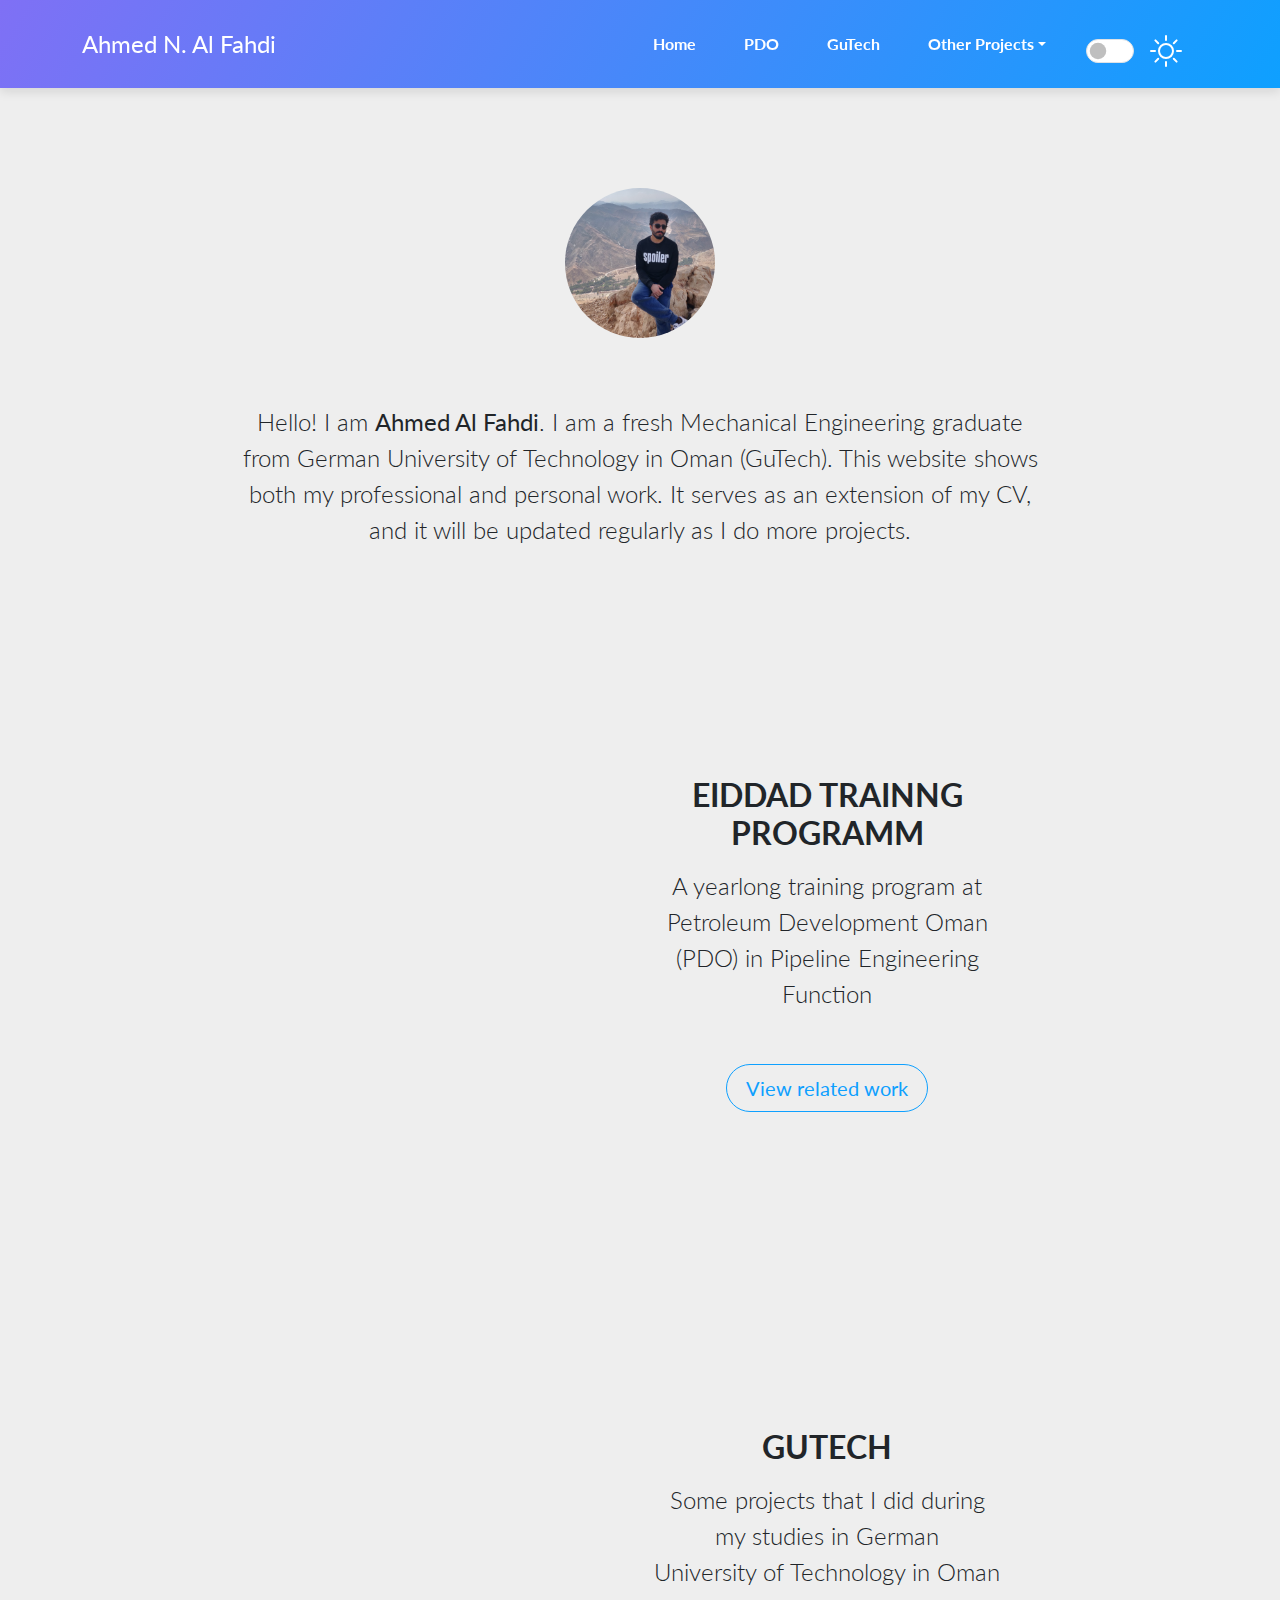
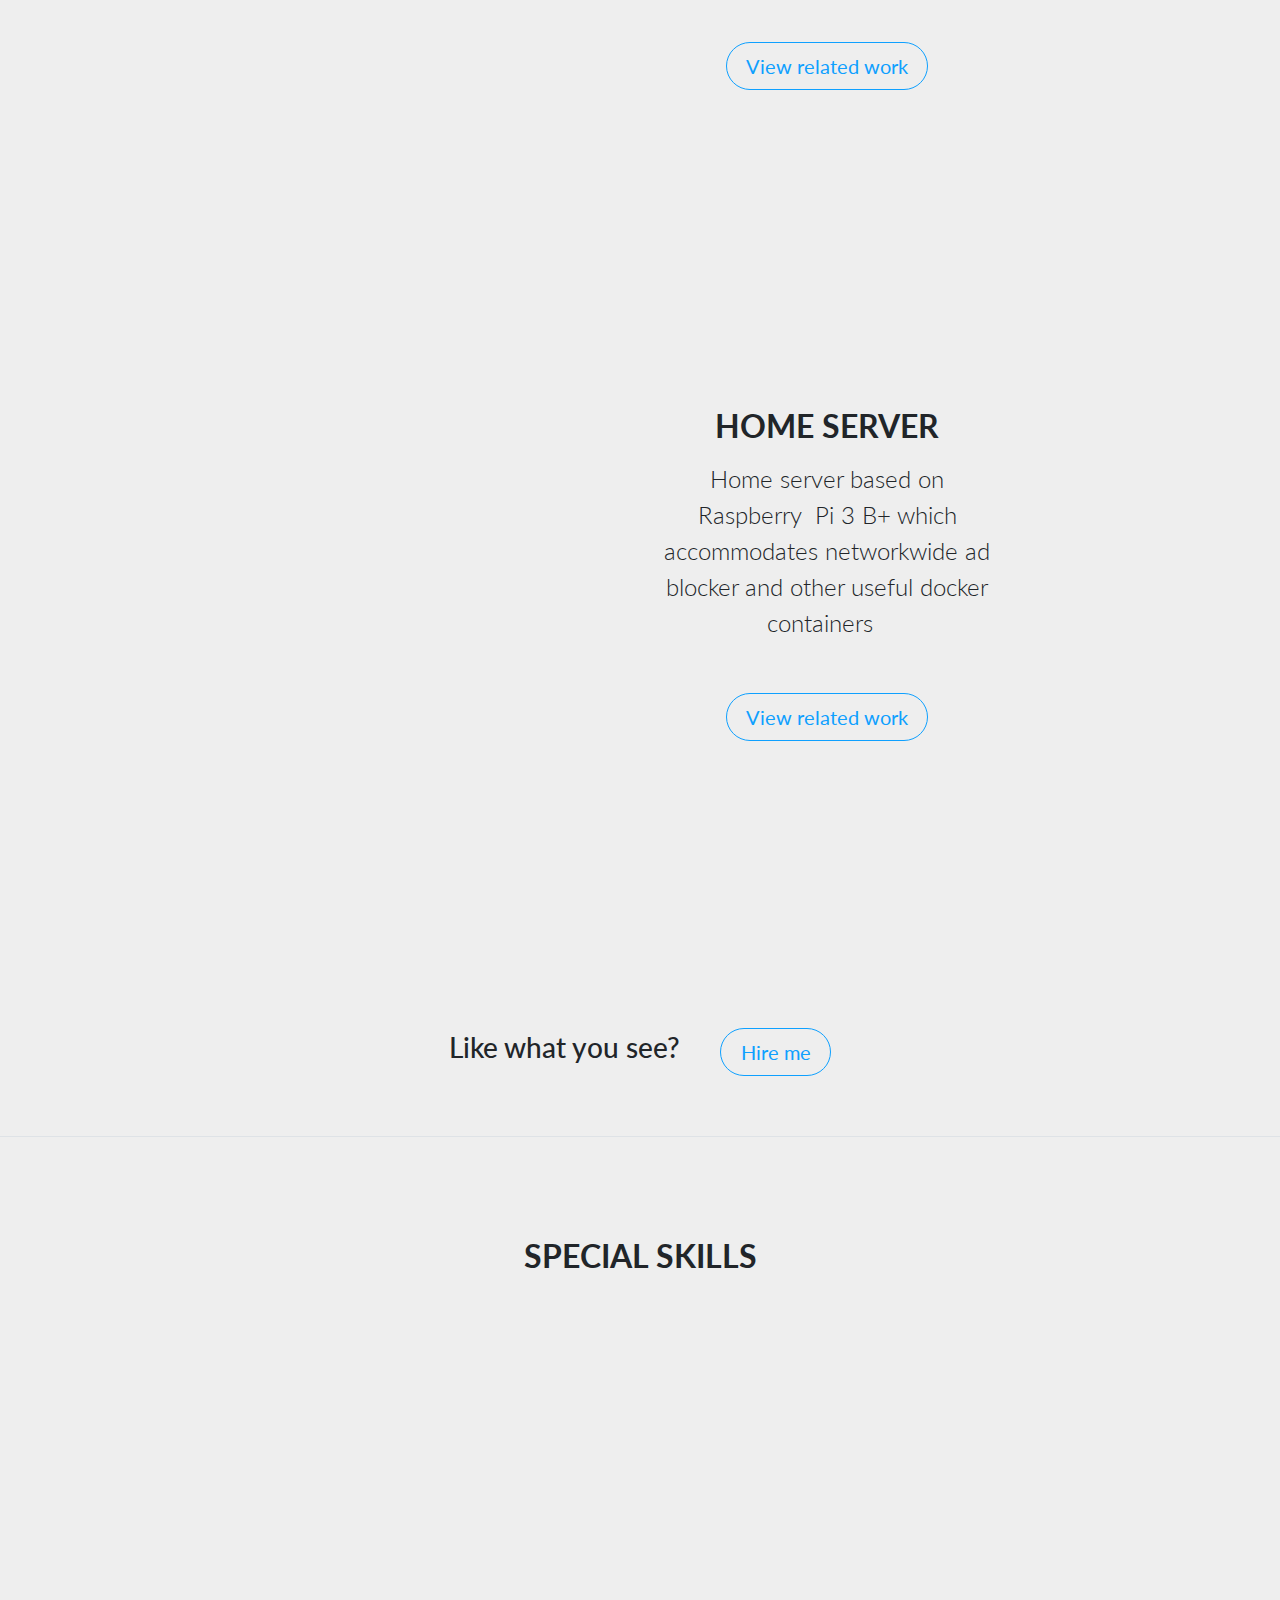
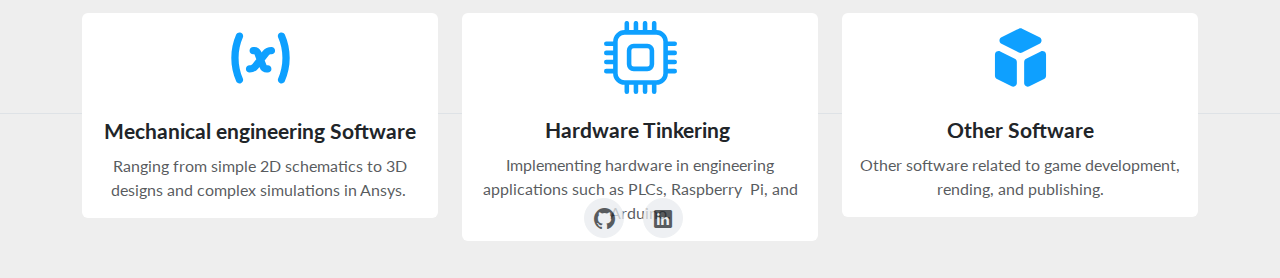
<file: Home.html>
<!DOCTYPE html><html data-bs-theme="auto"><head><meta charset="utf-8"><meta name="viewport" content="width=device-width, initial-scale=1.0, shrink-to-fit=no"><title>Home - Brand</title>
			<script>
(function() {

	// JavaScript snippet handling Dark/Light mode switching

	const getStoredTheme = () => localStorage.getItem('theme');
	const setStoredTheme = theme => localStorage.setItem('theme', theme);
	const forcedTheme = document.documentElement.getAttribute('data-bss-forced-theme');

	const getPreferredTheme = () => {

		if (forcedTheme) return forcedTheme;

		const storedTheme = getStoredTheme();
		if (storedTheme) {
			return storedTheme;
		}

		const pageTheme = document.documentElement.getAttribute('data-bs-theme');

		if (pageTheme) {
			return pageTheme;
		}

		return window.matchMedia('(prefers-color-scheme: dark)').matches ? 'dark' : 'light';
	}

	const setTheme = theme => {
		if (theme === 'auto' && window.matchMedia('(prefers-color-scheme: dark)').matches) {
			document.documentElement.setAttribute('data-bs-theme', 'dark');
		} else {
			document.documentElement.setAttribute('data-bs-theme', theme);
		}
	}

	setTheme(getPreferredTheme());

	const showActiveTheme = (theme, focus = false) => {
		const themeSwitchers = [].slice.call(document.querySelectorAll('.theme-switcher'));

		if (!themeSwitchers.length) return;

		for (const themeSwitcher of themeSwitchers) {

			const themeSwitcherText = document.querySelector('#theme-text');
			const activeThemeIcon = document.querySelector('.theme-icon-active use');
			const btnToActive = document.querySelector('[data-bs-theme-value="' + theme + '"]');

			document.querySelectorAll('[data-bs-theme-value]').forEach(element => {
				element.classList.remove('active');
				element.setAttribute('aria-pressed', 'false');
			});

			btnToActive.classList.add('active');
			btnToActive.setAttribute('aria-pressed', 'true');
		}
	}

	window.matchMedia('(prefers-color-scheme: dark)').addEventListener('change', () => {
		const storedTheme = getStoredTheme();
		if (storedTheme !== 'light' && storedTheme !== 'dark') {
			setTheme(getPreferredTheme());
		}
	});

	window.addEventListener('DOMContentLoaded', () => {
		showActiveTheme(getPreferredTheme());

		document.querySelectorAll('[data-bs-theme-value]')
			.forEach(toggle => {
				toggle.addEventListener('click', (e) => {
					e.preventDefault();
					const theme = toggle.getAttribute('data-bs-theme-value');
					setStoredTheme(theme);
					setTheme(theme);
					showActiveTheme(theme);
				})
			})
	});
})();
</script><link rel="stylesheet" href="assets/bootstrap/css/bootstrap.min.css"><link rel="stylesheet" href="assets/fonts/ionicons.min.css"><link rel="stylesheet" href="assets/css/styles.min.css"><link rel="stylesheet" href="assets/css/aos.min.min.css"></head><body><nav class="navbar navbar-dark navbar-expand-lg fixed-top bg-opacity-25 portfolio-navbar gradient"><div class="container"><a class="navbar-brand logo" href="Home.html">Ahmed N. Al Fahdi</a><button data-bs-toggle="collapse" class="navbar-toggler" data-bs-target="#navbarNav"><span class="visually-hidden">Toggle navigation</span><span class="navbar-toggler-icon"></span></button><div class="collapse navbar-collapse" id="navbarNav"><ul class="navbar-nav ms-auto"><li class="nav-item"><a class="nav-link active" href="Home.html">Home</a></li><li class="nav-item"><a class="nav-link" href="PDO.html">PDO</a></li><li class="nav-item"><a class="nav-link" href="GuTech.html">GuTech</a></li><li class="nav-item dropdown"><a class="dropdown-toggle nav-link" aria-expanded="false" data-bs-toggle="dropdown" href="HomeServer.html">Other Projects</a><div class="dropdown-menu dropdown-menu-dark"><a class="dropdown-item" href="HomeServer.html">Home server</a><div class="dropdown-divider"></div><h6 class="dropdown-header">Upcoming Projects&nbsp;</h6><a class="dropdown-item" href="#">Game Dev.</a><a class="dropdown-item" href="#">Web Dev.</a><a class="dropdown-item" href="#">Blog &amp; articles&nbsp;</a></div></li></ul></div>
<div class="form-check form-switch ms-auto mt-3 me-3">
  <label class="form-check-label ms-3" for="lightSwitch">
    <svg 
      xmlns="http://www.w3.org/2000/svg"
      width="32"
      height="32"
      fill="currentColor"
      id="lightswitchLightIcon"
      class="bi bi-brightness-high"
      viewBox="0 0 16 16"
    >
      <path
        d="M8 11a3 3 0 1 1 0-6 3 3 0 0 1 0 6zm0 1a4 4 0 1 0 0-8 4 4 0 0 0 0 8zM8 0a.5.5 0 0 1 .5.5v2a.5.5 0 0 1-1 0v-2A.5.5 0 0 1 8 0zm0 13a.5.5 0 0 1 .5.5v2a.5.5 0 0 1-1 0v-2A.5.5 0 0 1 8 13zm8-5a.5.5 0 0 1-.5.5h-2a.5.5 0 0 1 0-1h2a.5.5 0 0 1 .5.5zM3 8a.5.5 0 0 1-.5.5h-2a.5.5 0 0 1 0-1h2A.5.5 0 0 1 3 8zm10.657-5.657a.5.5 0 0 1 0 .707l-1.414 1.415a.5.5 0 1 1-.707-.708l1.414-1.414a.5.5 0 0 1 .707 0zm-9.193 9.193a.5.5 0 0 1 0 .707L3.05 13.657a.5.5 0 0 1-.707-.707l1.414-1.414a.5.5 0 0 1 .707 0zm9.193 2.121a.5.5 0 0 1-.707 0l-1.414-1.414a.5.5 0 0 1 .707-.707l1.414 1.414a.5.5 0 0 1 0 .707zM4.464 4.465a.5.5 0 0 1-.707 0L2.343 3.05a.5.5 0 1 1 .707-.707l1.414 1.414a.5.5 0 0 1 0 .708z"
      />
    </svg>
      <svg xmlns="http://www.w3.org/2000/svg"
      id="lightswitchDarkIcon"
      fill="currentColor"
      class="bi bi-brightness-high"
      width="32px" height="32px" viewBox="0 0 32 32" version="1.1">
<path d="M9.882 5.052c-0.847 1.717-1.295 3.614-1.295 5.564 0 6.977 5.676 12.653 12.653 12.653 2.052 0 4.035-0.489 5.812-1.412-2.15 3.869-6.248 6.37-10.862 6.37-6.866 0-12.451-5.585-12.451-12.451 0-4.491 2.409-8.533 6.143-10.724zM12.79 2.707c-5.817 1.509-10.118 6.78-10.118 13.069 0 7.465 6.053 13.517 13.518 13.517 6.387 0 11.726-4.435 13.139-10.389-2.087 2.039-4.939 3.298-8.088 3.298-6.399 0-11.587-5.188-11.587-11.587 0-3.061 1.196-5.838 3.137-7.909v0z">

</path>
</svg>
  </label>
  <input title="Toggle dark mode" placeholer="" class="form-check-input lightswitch-enlarge" type="checkbox" id="lightSwitch" />
</div></div></nav><main class="page lanidng-page"><section class="portfolio-block block-intro"><div class="container"><div class="avatar" style="background: url(&quot;assets/img/IMG_20181226_110626.jpg&quot;) bottom / cover;"></div><div class="about-me"><p class="text-center"><br>Hello! I am&nbsp;<strong>Ahmed Al Fahdi</strong>. I am a fresh Mechanical Engineering graduate from German University of Technology in Oman (GuTech). This website shows both my professional and personal work. It serves as an extension of my CV, and it will be updated regularly as I do more projects. <br><br><br></p></div></div><div class="container py-4 py-xl-5"><div class="row gy-4 gy-md-0"><div class="col-md-6"><div class="p-xl-5 m-xl-5"><img class="rounded img-fluid w-100 fit-cover" data-aos="zoom-out-up" data-aos-duration="700" data-aos-delay="50" style="min-height: 300px;" src="assets/img/pdo-logo.png"></div></div><div class="col-md-6 d-md-flex align-items-md-center"><div style="max-width: 350px;"><h2 class="text-uppercase fw-bold">Eiddad Trainng Programm</h2><p class="my-3">A yearlong training program at Petroleum Development Oman<br> (PDO) in Pipeline Engineering Function<br><br></p><a class="btn btn-outline-primary btn-lg" role="button" href="PDO.html">View related work</a></div></div></div></div><div class="container py-4 py-xl-5"><div class="row gy-4 gy-md-0"><div class="col-md-6"><div class="p-xl-5 m-xl-5"><img class="rounded img-fluid w-100 fit-cover" data-aos="zoom-out-up" data-aos-duration="700" data-aos-delay="50" style="min-height: 300px;background-image: url(&quot;assets/img/LogoGutechBlue.jpg&quot;);background-position: center;background-size: cover;" src="assets/img/LogoGutechBlue.jpg"></div></div><div class="col-md-6 d-md-flex align-items-md-center"><div style="max-width: 350px;"><h2 class="text-uppercase fw-bold">GuTech</h2><p class="my-3">Some projects that I did during my studies in German<br> University of Technology in Oman<br><br></p><a class="btn btn-outline-primary btn-lg" role="button" href="GuTech.html">View related work</a></div></div></div></div><div class="container py-4 py-xl-5"><div class="row gy-4 gy-md-0"><div class="col-md-6"><div class="p-xl-5 m-xl-5"><img class="rounded img-fluid w-100 fit-cover" data-aos="zoom-out-up" style="min-height: 300px;" src="assets/img/raspberry-pi-3-raspberry-pi-the-complete-manual-printed-circuit-board-camera-module-computer-7b6cd8fa1882db264443475b387007dc.png" width="456" height="300"></div></div><div class="col-md-6 d-md-flex align-items-md-center"><div style="max-width: 350px;"><h2 class="text-uppercase fw-bold">Home Server</h2><p class="my-3">Home server based on Raspberry&nbsp; Pi 3 B+ which accommodates networkwide ad blocker and other useful docker containers&nbsp;&nbsp;<br><br></p><a class="btn btn-outline-primary btn-lg" role="button" href="HomeServer.html">View related work</a></div></div></div></div><section></section></section><section class="portfolio-block photography"><div class="container"><div class="row g-0"><div class="col-md-6 col-lg-4 item zoom-on-hover"><a href="#"></a></div></div></div></section><section class="portfolio-block call-to-action border-bottom"><div class="container"><div class="d-flex justify-content-center align-items-center content"><h3>Like what you see?</h3><a class="btn btn-outline-primary btn-lg" role="button" href="https://mail.google.com/mail/?view=cm&amp;fs=1&amp;to=ahmed_n_alfahdi@outlook.com&amp;su=Hire_Me_For:&amp;body=Inquiry">Hire me</a></div></div></section><section class="portfolio-block skills"><div class="container"><div class="heading"><h2>Special Skills</h2></div><div class="row"><div class="col-md-4" data-aos="slide-up" style="background: rgba(255,255,255,0);"><div class="card special-skill-item border-0"><div class="card-header bg-transparent border-0" style="background: rgba(255,255,255,0);"><svg xmlns="http://www.w3.org/2000/svg" width="1em" height="1em" viewBox="0 0 20 20" fill="none" style="font-size: 74px;width: 73;color: #0ea0ff;text-align: center;background: rgba(255,255,255,0);">
<path fill-rule="evenodd" clip-rule="evenodd" d="M4.6485 3.08366C5.15459 3.30478 5.3856 3.89429 5.16448 4.40038C4.41582 6.11389 4 8.00707 4 10C4 11.9929 4.41582 13.8861 5.16448 15.5996C5.3856 16.1057 5.15459 16.6952 4.6485 16.9164C4.14242 17.1375 3.5529 16.9065 3.33178 16.4004C2.47486 14.4391 2 12.2737 2 10C2 7.72632 2.47486 5.56091 3.33178 3.59964C3.5529 3.09355 4.14242 2.86254 4.6485 3.08366ZM12.9613 7C12.0499 7 11.188 7.41427 10.6186 8.12592L10.2911 8.53528L10.1799 8.25722C9.87619 7.4979 9.14078 7 8.32297 7H8C7.44772 7 7 7.44772 7 8C7 8.55228 7.44772 9 8 9H8.32297L8.8551 10.3303L7.81962 11.6247C7.62985 11.8619 7.34253 12 7.03875 12H7C6.44772 12 6 12.4477 6 13C6 13.5523 6.44772 14 7 14H7.03875C7.9501 14 8.81204 13.5857 9.38136 12.8741L9.70885 12.4647L9.82008 12.7428C10.1238 13.5021 10.8592 14 11.677 14H12C12.5523 14 13 13.5523 13 13C13 12.4477 12.5523 12 12 12H11.677L11.1449 10.6697L12.1804 9.37531C12.3702 9.13809 12.6575 9 12.9613 9H13C13.5523 9 14 8.55228 14 8C14 7.44772 13.5523 7 13 7H12.9613ZM14.8355 4.40038C14.6144 3.89429 14.8454 3.30478 15.3515 3.08366C15.8576 2.86254 16.4471 3.09355 16.6682 3.59964C17.5251 5.56091 18 7.72632 18 10C18 12.2737 17.5251 14.4391 16.6682 16.4004C16.4471 16.9065 15.8576 17.1375 15.3515 16.9164C14.8454 16.6952 14.6144 16.1057 14.8355 15.5996C15.5842 13.8861 16 11.9929 16 10C16 8.00707 15.5842 6.11389 14.8355 4.40038Z" fill="currentColor"></path>
</svg></div><div class="card-body" style="background: rgba(255,255,255,0);"><h3 class="card-title" style="background: rgba(255,255,255,0);">Mechanical engineering Software</h3><p class="card-text" style="background: rgba(255,255,255,0);">Ranging from simple 2D schematics to 3D designs and complex simulations in Ansys.&nbsp;</p></div></div></div><div class="col-md-4" data-aos="slide-up" style="background: rgba(255,255,255,0);"><div class="card special-skill-item border-0"><div class="card-header bg-transparent border-0" style="background: rgba(255,255,255,0);"><svg xmlns="http://www.w3.org/2000/svg" width="1em" height="1em" fill="currentColor" viewBox="0 0 16 16" class="bi bi-cpu" style="font-size: 73px;border-radius: 0;color: var(--bs-primary);">
  <path d="M5 0a.5.5 0 0 1 .5.5V2h1V.5a.5.5 0 0 1 1 0V2h1V.5a.5.5 0 0 1 1 0V2h1V.5a.5.5 0 0 1 1 0V2A2.5 2.5 0 0 1 14 4.5h1.5a.5.5 0 0 1 0 1H14v1h1.5a.5.5 0 0 1 0 1H14v1h1.5a.5.5 0 0 1 0 1H14v1h1.5a.5.5 0 0 1 0 1H14a2.5 2.5 0 0 1-2.5 2.5v1.5a.5.5 0 0 1-1 0V14h-1v1.5a.5.5 0 0 1-1 0V14h-1v1.5a.5.5 0 0 1-1 0V14h-1v1.5a.5.5 0 0 1-1 0V14A2.5 2.5 0 0 1 2 11.5H.5a.5.5 0 0 1 0-1H2v-1H.5a.5.5 0 0 1 0-1H2v-1H.5a.5.5 0 0 1 0-1H2v-1H.5a.5.5 0 0 1 0-1H2A2.5 2.5 0 0 1 4.5 2V.5A.5.5 0 0 1 5 0zm-.5 3A1.5 1.5 0 0 0 3 4.5v7A1.5 1.5 0 0 0 4.5 13h7a1.5 1.5 0 0 0 1.5-1.5v-7A1.5 1.5 0 0 0 11.5 3h-7zM5 6.5A1.5 1.5 0 0 1 6.5 5h3A1.5 1.5 0 0 1 11 6.5v3A1.5 1.5 0 0 1 9.5 11h-3A1.5 1.5 0 0 1 5 9.5v-3zM6.5 6a.5.5 0 0 0-.5.5v3a.5.5 0 0 0 .5.5h3a.5.5 0 0 0 .5-.5v-3a.5.5 0 0 0-.5-.5h-3z"></path>
</svg></div><div class="card-body" style="background: rgba(255,255,255,0);"><h3 class="card-title">Hardware Tinkering&nbsp;</h3><p class="card-text">Implementing hardware in engineering applications such as PLCs, Raspberry&nbsp; Pi, and Arduino.</p></div></div></div><div class="col-md-4" data-aos="slide-up" style="background: rgba(255,255,255,0);"><div class="card special-skill-item border-0"><div class="card-header bg-transparent border-0" style="background: rgba(255,255,255,0);"><svg xmlns="http://www.w3.org/2000/svg" width="1em" height="1em" viewBox="0 0 20 20" fill="none" style="font-size: 73px;color: var(--bs-primary);">
<path d="M11 17C11 17.3466 11.1795 17.6684 11.4743 17.8507C11.7691 18.0329 12.1372 18.0494 12.4472 17.8944L16.4472 15.8944C16.786 15.725 17 15.3788 17 15V9.23607C17 8.88949 16.8205 8.56762 16.5257 8.38542C16.2309 8.20321 15.8628 8.18665 15.5528 8.34164L11.5528 10.3416C11.214 10.511 11 10.8573 11 11.2361V17Z" fill="currentColor"></path>
<path d="M15.2111 6.27639C15.5499 6.107 15.7639 5.76074 15.7639 5.38197C15.7639 5.00319 15.5499 4.65693 15.2111 4.48754L10.4472 2.10557C10.1657 1.96481 9.83431 1.96481 9.55279 2.10557L4.78885 4.48754C4.45007 4.65693 4.23607 5.00319 4.23607 5.38197C4.23607 5.76074 4.45007 6.107 4.78885 6.27639L9.55279 8.65836C9.83431 8.79912 10.1657 8.79912 10.4472 8.65836L15.2111 6.27639Z" fill="currentColor"></path>
<path d="M4.44721 8.34164C4.13723 8.18665 3.76909 8.20321 3.47427 8.38542C3.17945 8.56762 3 8.88949 3 9.23607V15C3 15.3788 3.214 15.725 3.55279 15.8944L7.55279 17.8944C7.86277 18.0494 8.23091 18.0329 8.52573 17.8507C8.82055 17.6684 9 17.3466 9 17V11.2361C9 10.8573 8.786 10.511 8.44721 10.3416L4.44721 8.34164Z" fill="currentColor"></path>
</svg></div><div class="card-body" style="background: rgba(255,255,255,0);"><h3 class="card-title" style="background: rgba(255,255,255,0);border-color: rgba(209,216,222,0);">Other Software</h3><p class="card-text">Other software related to game development, rending, and publishing.</p></div></div></div></div></div></section></main><footer class="page-footer py-3 border-top"><div class="container my-4"><div class="links"></div><div class="social-icons"><a class="me-3" href="https://github.com/AhmedAlfahdi"><i class="icon ion-social-github"></i></a><a class="me-3" href="www.linkedin.com/in/AhmedAlfahdi"><i class="icon ion-social-linkedin"></i></a></div></div></footer><script src="assets/bootstrap/js/bootstrap.min.js"></script><script src="assets/js/script.min.js"></script><script src="assets/js/aos.min.min.js"></script></body></html>
</file>
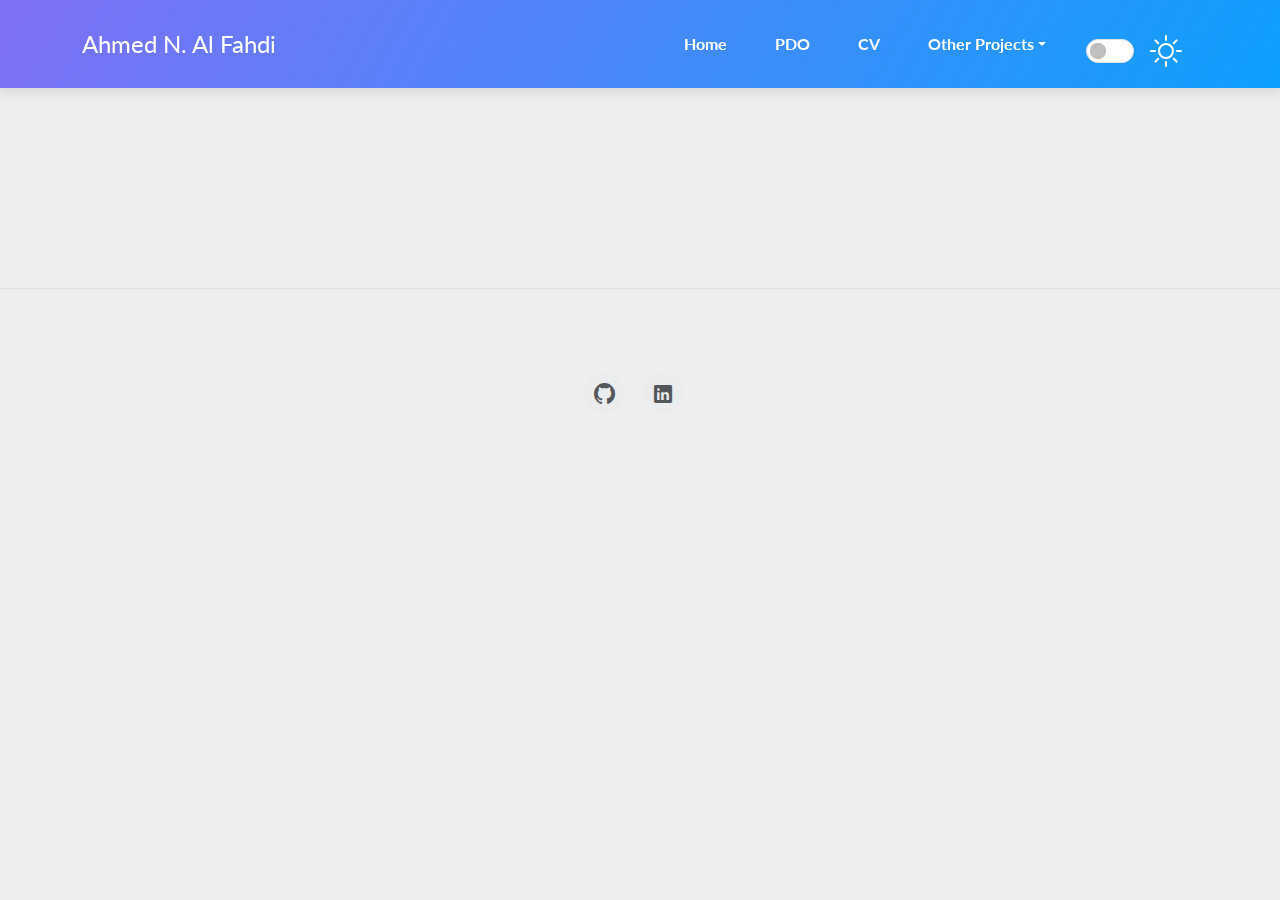
<file: projects-no-images.html>
<!DOCTYPE html><html data-bs-theme="auto"><head><meta charset="utf-8"><meta name="viewport" content="width=device-width, initial-scale=1.0, shrink-to-fit=no"><title>Projects - Brand</title>
			<script>
(function() {

	// JavaScript snippet handling Dark/Light mode switching

	const getStoredTheme = () => localStorage.getItem('theme');
	const setStoredTheme = theme => localStorage.setItem('theme', theme);
	const forcedTheme = document.documentElement.getAttribute('data-bss-forced-theme');

	const getPreferredTheme = () => {

		if (forcedTheme) return forcedTheme;

		const storedTheme = getStoredTheme();
		if (storedTheme) {
			return storedTheme;
		}

		const pageTheme = document.documentElement.getAttribute('data-bs-theme');

		if (pageTheme) {
			return pageTheme;
		}

		return window.matchMedia('(prefers-color-scheme: dark)').matches ? 'dark' : 'light';
	}

	const setTheme = theme => {
		if (theme === 'auto' && window.matchMedia('(prefers-color-scheme: dark)').matches) {
			document.documentElement.setAttribute('data-bs-theme', 'dark');
		} else {
			document.documentElement.setAttribute('data-bs-theme', theme);
		}
	}

	setTheme(getPreferredTheme());

	const showActiveTheme = (theme, focus = false) => {
		const themeSwitchers = [].slice.call(document.querySelectorAll('.theme-switcher'));

		if (!themeSwitchers.length) return;

		document.querySelectorAll('[data-bs-theme-value]').forEach(element => {
			element.classList.remove('active');
			element.setAttribute('aria-pressed', 'false');
		});

		for (const themeSwitcher of themeSwitchers) {

			const btnToActivate = themeSwitcher.querySelector('[data-bs-theme-value="' + theme + '"]');

			if (btnToActivate) {
				btnToActivate.classList.add('active');
				btnToActivate.setAttribute('aria-pressed', 'true');
			}
		}
	}

	window.matchMedia('(prefers-color-scheme: dark)').addEventListener('change', () => {
		const storedTheme = getStoredTheme();
		if (storedTheme !== 'light' && storedTheme !== 'dark') {
			setTheme(getPreferredTheme());
		}
	});

	window.addEventListener('DOMContentLoaded', () => {
		showActiveTheme(getPreferredTheme());

		document.querySelectorAll('[data-bs-theme-value]')
			.forEach(toggle => {
				toggle.addEventListener('click', (e) => {
					e.preventDefault();
					const theme = toggle.getAttribute('data-bs-theme-value');
					setStoredTheme(theme);
					setTheme(theme);
					showActiveTheme(theme);
				})
			})
	});
})();
</script><link rel="stylesheet" href="/assets/bootstrap/css/bootstrap.min.css"><link rel="stylesheet" href="/assets/fonts/ionicons.min.css"><link rel="stylesheet" href="/assets/css/styles.min.css"></head><body><nav class="navbar navbar-expand-lg fixed-top portfolio-navbar gradient navbar-dark"><div class="container"><a class="navbar-brand logo" href="/index.html">Ahmed N. Al Fahdi</a><button data-bs-toggle="collapse" class="navbar-toggler" data-bs-target="#navbarNav"><span class="visually-hidden">Toggle navigation</span><span class="navbar-toggler-icon"></span></button><div class="collapse navbar-collapse" id="navbarNav"><ul class="navbar-nav ms-auto"><li class="nav-item"><a class="nav-link" href="/index.html">Home</a></li><li class="nav-item"><a class="nav-link" href="/PDO.html">PDO</a></li><li class="nav-item"><a class="nav-link" href="https://dl.dropboxusercontent.com/scl/fi/ntmml1j891qngjaiiauun/CV_Ahmed_N_Alfahdi.pdf?rlkey=qctj6kyw0r9xvmzx6bgdi8n2r&amp;dl=0">CV</a></li><li class="nav-item dropdown"><a class="dropdown-toggle nav-link" aria-expanded="false" data-bs-toggle="dropdown" href="/HomeServer.html">Other Projects</a><div class="dropdown-menu dropdown-menu-dark"><a class="dropdown-item" href="/HomeServer.html">Home server</a><div class="dropdown-divider"></div><h6 class="dropdown-header">Upcoming Projects&nbsp;</h6><a class="dropdown-item" href="#">Game Dev.</a><a class="dropdown-item" href="#">Web Dev.</a></div></li></ul></div>
<div class="form-check form-switch ms-auto mt-3 me-3">
  <label class="form-check-label ms-3" for="lightSwitch">
    <svg 
      xmlns="http://www.w3.org/2000/svg"
      width="32"
      height="32"
      fill="currentColor"
      id="lightswitchLightIcon"
      class="bi bi-brightness-high"
      viewBox="0 0 16 16"
    >
      <path
        d="M8 11a3 3 0 1 1 0-6 3 3 0 0 1 0 6zm0 1a4 4 0 1 0 0-8 4 4 0 0 0 0 8zM8 0a.5.5 0 0 1 .5.5v2a.5.5 0 0 1-1 0v-2A.5.5 0 0 1 8 0zm0 13a.5.5 0 0 1 .5.5v2a.5.5 0 0 1-1 0v-2A.5.5 0 0 1 8 13zm8-5a.5.5 0 0 1-.5.5h-2a.5.5 0 0 1 0-1h2a.5.5 0 0 1 .5.5zM3 8a.5.5 0 0 1-.5.5h-2a.5.5 0 0 1 0-1h2A.5.5 0 0 1 3 8zm10.657-5.657a.5.5 0 0 1 0 .707l-1.414 1.415a.5.5 0 1 1-.707-.708l1.414-1.414a.5.5 0 0 1 .707 0zm-9.193 9.193a.5.5 0 0 1 0 .707L3.05 13.657a.5.5 0 0 1-.707-.707l1.414-1.414a.5.5 0 0 1 .707 0zm9.193 2.121a.5.5 0 0 1-.707 0l-1.414-1.414a.5.5 0 0 1 .707-.707l1.414 1.414a.5.5 0 0 1 0 .707zM4.464 4.465a.5.5 0 0 1-.707 0L2.343 3.05a.5.5 0 1 1 .707-.707l1.414 1.414a.5.5 0 0 1 0 .708z"
      />
    </svg>
      <svg xmlns="http://www.w3.org/2000/svg"
      id="lightswitchDarkIcon"
      fill="currentColor"
      class="bi bi-brightness-high"
      width="32px" height="32px" viewBox="0 0 32 32" version="1.1">
<path d="M9.882 5.052c-0.847 1.717-1.295 3.614-1.295 5.564 0 6.977 5.676 12.653 12.653 12.653 2.052 0 4.035-0.489 5.812-1.412-2.15 3.869-6.248 6.37-10.862 6.37-6.866 0-12.451-5.585-12.451-12.451 0-4.491 2.409-8.533 6.143-10.724zM12.79 2.707c-5.817 1.509-10.118 6.78-10.118 13.069 0 7.465 6.053 13.517 13.518 13.517 6.387 0 11.726-4.435 13.139-10.389-2.087 2.039-4.939 3.298-8.088 3.298-6.399 0-11.587-5.188-11.587-11.587 0-3.061 1.196-5.838 3.137-7.909v0z">

</path>
</svg>
  </label>
  <input title="Toggle dark mode" placeholer="" class="form-check-input lightswitch-enlarge" type="checkbox" id="lightSwitch" />
</div></div></nav><main class="page projets-page"><section class="portfolio-block project-no-images"></section></main><footer class="page-footer py-3 border-top"><div class="container my-4"><div class="links"></div><div class="social-icons"><a class="me-3" href="https://github.com/AhmedAlfahdi"><i class="icon ion-social-github"></i></a><a class="me-3" href="https://www.linkedin.com/in/AhmedAlfahdi/"><i class="icon ion-social-linkedin"></i></a></div></div></footer><script src="/assets/bootstrap/js/bootstrap.min.js"></script><script src="/assets/js/script.min.js"></script></body></html>
</file>
<file: assets/css/styles.min.css>
.fit-cover{object-fit:cover}[data-theme=dark]{background-color:#111!important;color:#eee}[data-theme=dark] .bg-light{background-color:#333!important}[data-theme=dark] .bg-white{background-color:#000!important}[data-theme=dark] .bg-black{background-color:#eee!important}.bs-icon{--bs-icon-size:.75rem;display:flex;flex-shrink:0;justify-content:center;align-items:center;font-size:var(--bs-icon-size);width:calc(var(--bs-icon-size) * 2);height:calc(var(--bs-icon-size) * 2);color:var(--bs-primary)}.bs-icon-xs{--bs-icon-size:1rem;width:calc(var(--bs-icon-size) * 1.5);height:calc(var(--bs-icon-size) * 1.5)}.bs-icon-sm{--bs-icon-size:1rem}.bs-icon-md{--bs-icon-size:1.5rem}.bs-icon-lg{--bs-icon-size:2rem}.bs-icon-xl{--bs-icon-size:2.5rem}.bs-icon.bs-icon-primary{color:var(--bs-white);background:var(--bs-primary)}.bs-icon.bs-icon-primary-light{color:var(--bs-primary);background:rgba(var(--bs-primary-rgb),.2)}.bs-icon.bs-icon-semi-white{color:var(--bs-primary);background:rgba(255,255,255,.5)}.bs-icon.bs-icon-rounded{border-radius:.5rem}.bs-icon.bs-icon-circle{border-radius:50%}.bg-light{background-color:#eee!important;border-radius:3px;color:#000}.bg-dark{background-color:#2b2b28!important;color:#e8d6d1}.lightswitch-enlarge{width:48px!important;height:24px!important}code{color:#313131}.pika-single{z-index:9999;display:block;position:relative;color:#333;background:#fff;border:1px solid #ccc;border-bottom-color:#bbb;font-family:"Helvetica Neue",Helvetica,Arial,sans-serif}.pika-single:after,.pika-single:before{content:" ";display:table}.pika-single:after{clear:both}.pika-single.is-hidden{display:none}.pika-single.is-bound{position:absolute;box-shadow:0 5px 15px -5px rgba(0,0,0,.5)}.pika-lendar{float:left;width:240px;margin:8px}.pika-title{position:relative;text-align:center}.pika-label{display:inline-block;position:relative;z-index:9999;overflow:hidden;margin:0;padding:5px 3px;font-size:14px;line-height:20px;font-weight:700;background-color:#fff}.pika-title select{cursor:pointer;position:absolute;z-index:9998;margin:0;left:0;top:5px;opacity:0}.pika-next,.pika-prev{display:block;cursor:pointer;position:relative;outline:0;border:0;padding:0;width:20px;height:30px;text-indent:20px;white-space:nowrap;overflow:hidden;background-color:transparent;background-position:center center;background-repeat:no-repeat;background-size:75% 75%;opacity:.5}.pika-next:hover,.pika-prev:hover{opacity:1}.is-rtl .pika-next,.pika-prev{float:left;background-image:url([data-uri])}.is-rtl .pika-prev,.pika-next{float:right;background-image:url([data-uri])}.pika-next.is-disabled,.pika-prev.is-disabled{cursor:default;opacity:.2}.pika-select{display:inline-block}.pika-table{width:100%;border-collapse:collapse;border-spacing:0;border:0}.pika-table td,.pika-table th{width:14.285714285714286%;padding:0}.pika-table th{color:#999;font-size:12px;line-height:25px;font-weight:700;text-align:center}.pika-button{cursor:pointer;display:block;box-sizing:border-box;-moz-box-sizing:border-box;outline:0;border:0;margin:0;width:100%;padding:5px;color:#666;font-size:12px;line-height:15px;text-align:right;background:#f5f5f5}.pika-week{font-size:11px;color:#999}.is-today .pika-button{color:#3af;font-weight:700}.has-event .pika-button,.is-selected .pika-button{color:#fff;font-weight:700;background:#3af;box-shadow:inset 0 1px 3px #178fe5;border-radius:3px}.has-event .pika-button{background:#005da9;box-shadow:inset 0 1px 3px #0076c9}.is-disabled .pika-button,.is-inrange .pika-button{background:#d5e9f7}.is-startrange .pika-button{color:#fff;background:#6cb31d;box-shadow:none;border-radius:3px}.is-endrange .pika-button{color:#fff;background:#3af;box-shadow:none;border-radius:3px}.is-disabled .pika-button{pointer-events:none;cursor:default;color:#999;opacity:.3}.is-outside-current-month .pika-button{color:#999;opacity:.3}.is-selection-disabled{pointer-events:none;cursor:default}.pika-button:hover,.pika-row.pick-whole-week:hover .pika-button{color:#fff;background:#ff8000;box-shadow:none;border-radius:3px}.pika-table abbr{border-bottom:none;cursor:help}.page-footer .links a{font-size:1.2rem}.portfolio-block.cv .group .item{border-bottom:1px solid var(--bs-dark-bg-subtle)}
</file>
